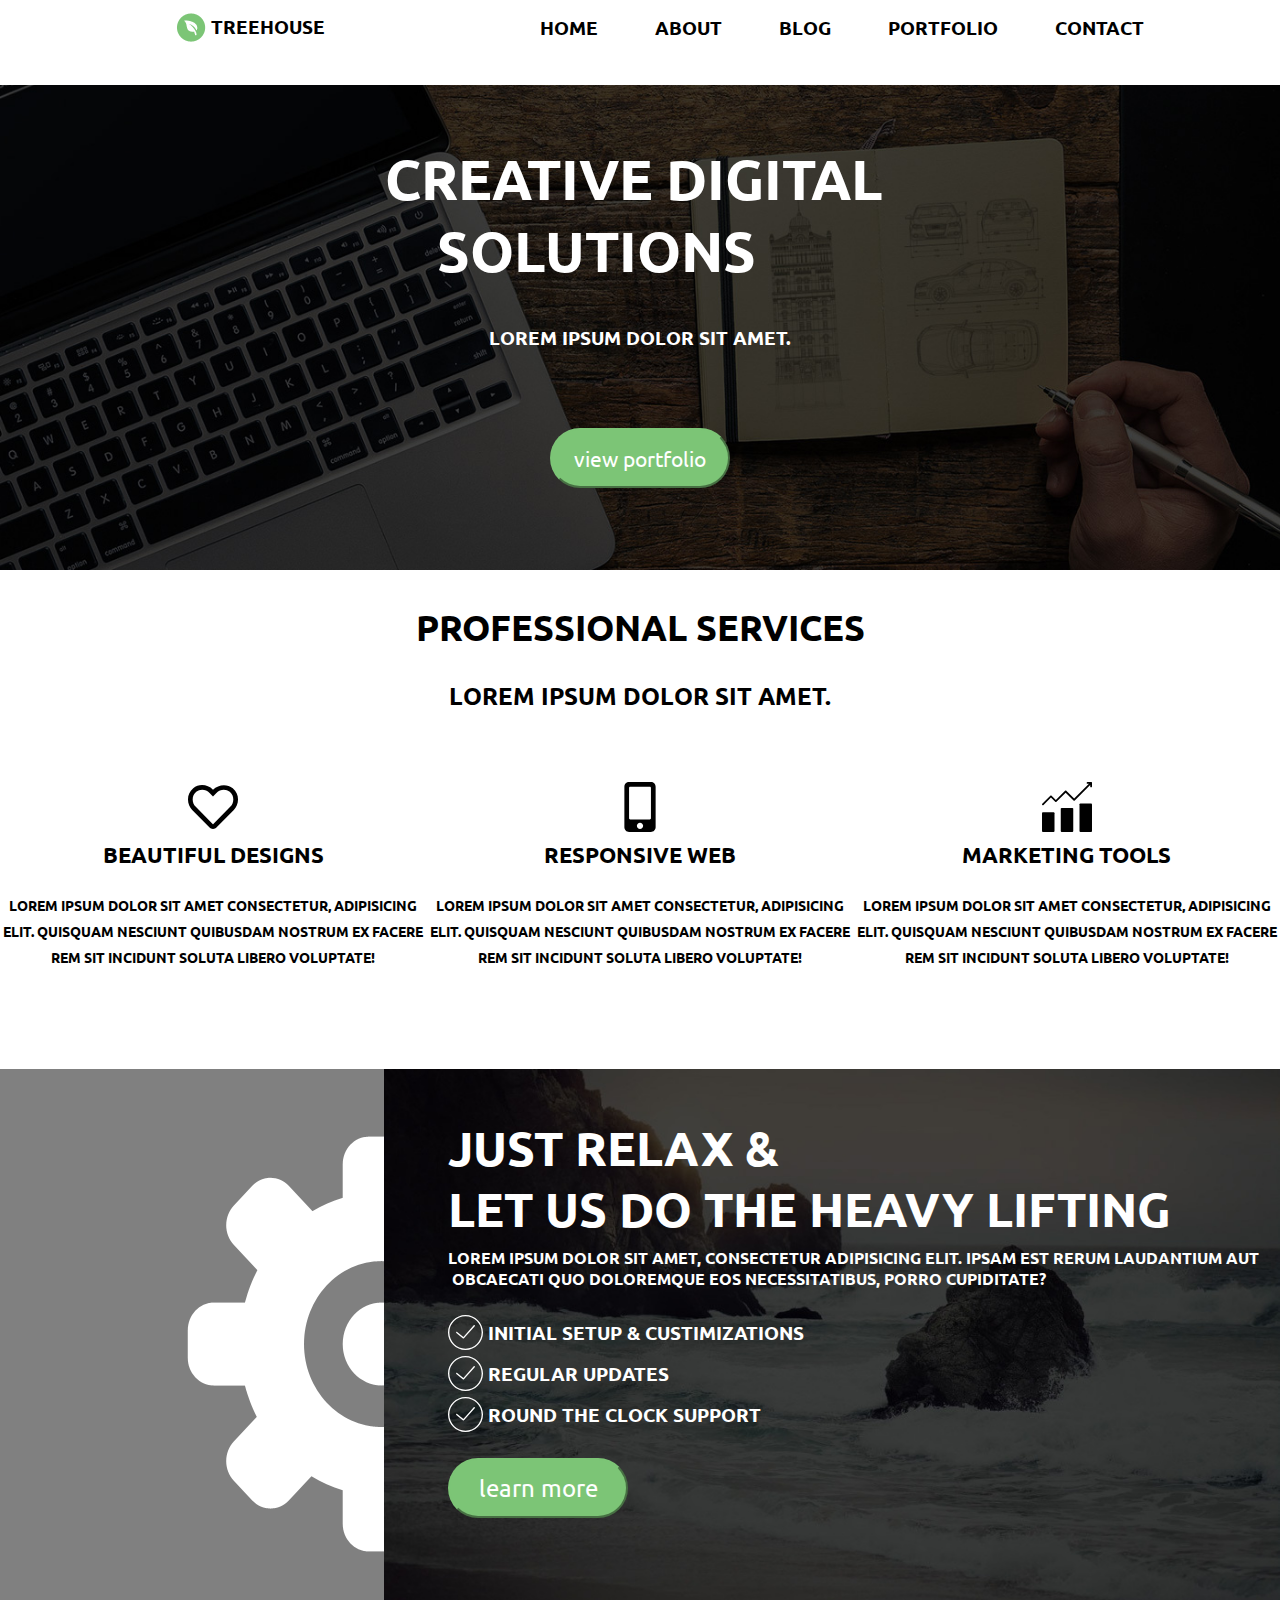
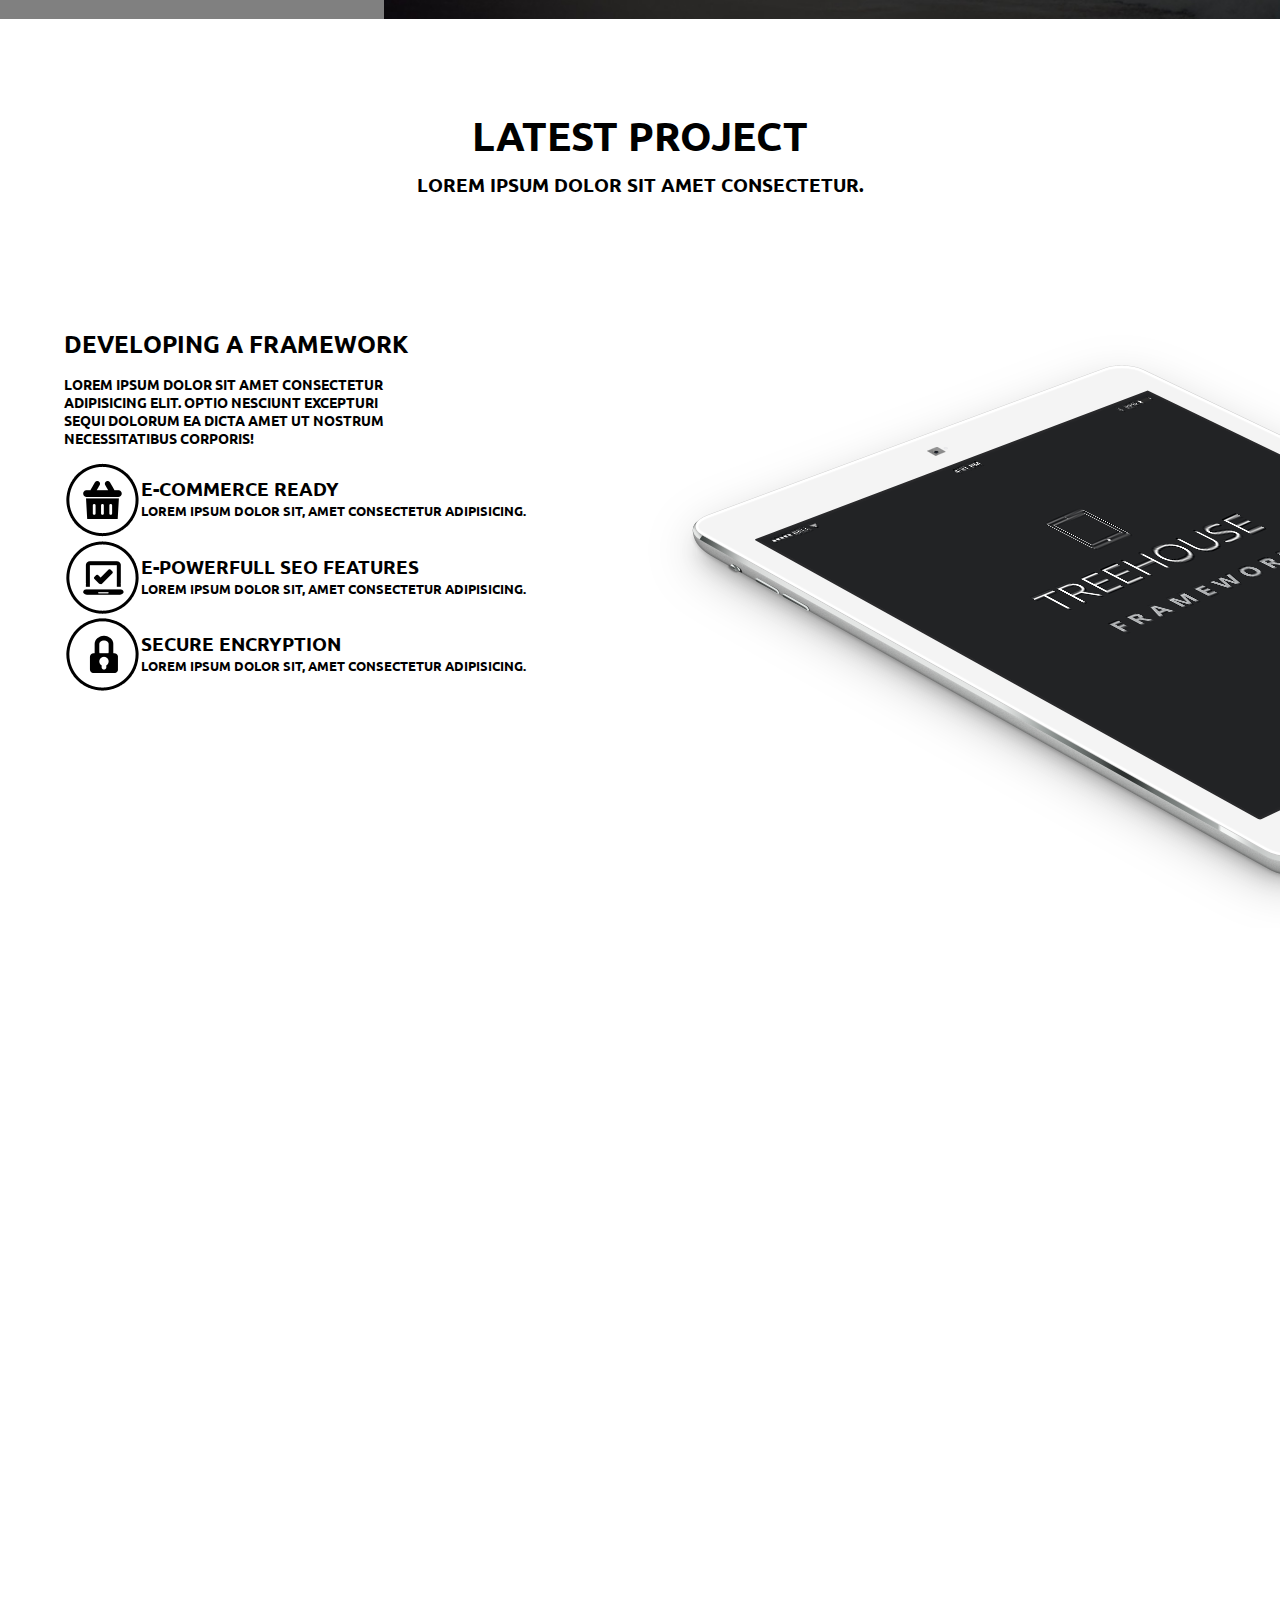
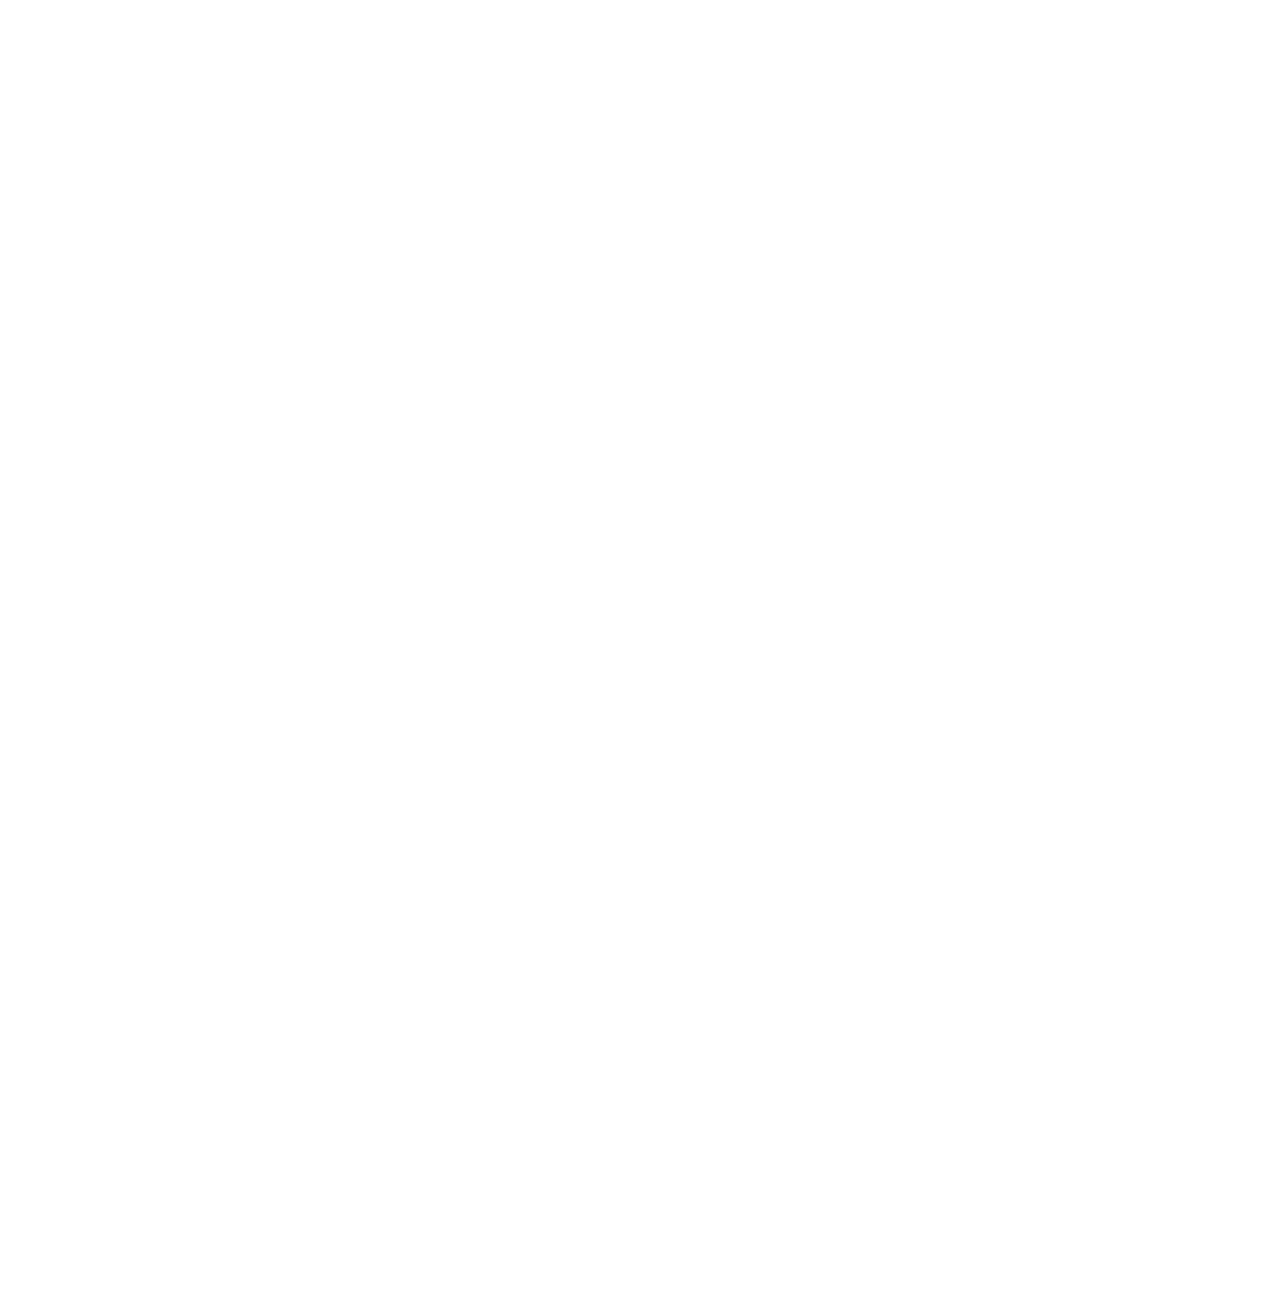
<file: index.html>
<!DOCTYPE html>
<html lang="en">

<head>

    <link href="https://fonts.googleapis.com/css?family=Ubuntu" rel="stylesheet">
    <link rel="icon" href="img/logo.png">
    <link rel="stylesheet" href="css/normalize.css">
    <link rel="stylesheet" href="css/styles.css">
    <meta charset="UTF-8">
    <meta name="viewport" content="width=device-width, initial-scale=1.0">
    <meta http-equiv="X-UA-Compatible" content="ie=edge">
    <title>Document</title>
</head>

<body>

    <header>
        <ul class="header_menu">
            <li class="header_menu_li"><a href="#" class="header_menu_a">
                    <img src="img/logo.png" alt="logo treehouse" class="header_menu_li_a_img">
                    <p class="header_menu_li_a_paragraph">treehouse</p>
                </a></li>
            <li class="header_menu_li"><a href="#" class="header_menu_a">home</a></li>
            <li class="header_menu_li"><a href="#" class="header_menu_a">about</a></li>
            <li class="header_menu_li"><a href="#" class="header_menu_a">blog</a></li>
            <li class="header_menu_li"><a href="#" class="header_menu_a">portfolio</a></li>
            <li class="header_menu_li"><a href="#" class="header_menu_a">contact</a></li>
        </ul>

        <div class="header_container_img">
            <img src="img/title_bg.jpg" alt="" class="header_main_img">
            <h1 class="header_container_img_title">
                <pre>creative digital 
    solutions</pre>
            </h1>
            <p class="header_container_img_paragraph">Lorem ipsum dolor sit amet.</p>
            <button class="header_container_img_button">view portfolio</button>
        </div>
    </header>
    <main>
        <div class="main_container_title">
            <h2 class="main_title">professional services</h2>
            <p class="main_title">Lorem ipsum dolor sit amet.</p>
        </div>
        <div class="main_container_about">
            <div class="main_container_about_content_heart">
                <img src="icons/heart-regular.svg" class="icon main_container_about_heart" alt="">
                <h3>beautiful designs</h3>
                <p class="main_container_about_paragraph">Lorem ipsum dolor sit amet consectetur, adipisicing elit.
                    Quisquam nesciunt quibusdam nostrum ex facere rem sit incidunt soluta libero voluptate!</p>
            </div>
            <div class="main_container_about_content_telephone">
                <img src="icons/mobile-alt-solid.svg" class="icon main_container_about_telephone" alt="">
                <h3>responsive web</h3>
                <p class="main_container_about_paragraph">Lorem ipsum dolor sit amet consectetur, adipisicing elit.
                    Quisquam nesciunt quibusdam nostrum ex facere rem sit incidunt soluta libero voluptate!</p>
            </div>
            <div class="main_container_about_content_marketing">
                <img src="icons/marketing.svg" class="icon main_container_about_marketing" alt="">
                <h3>marketing tools</h3>
                <p class="main_container_about_paragraph">Lorem ipsum dolor sit amet consectetur, adipisicing elit.
                    Quisquam nesciunt quibusdam nostrum ex facere rem sit incidunt soluta libero voluptate!</p>
            </div>
        </div>
        <div class="main_container_just">
            <div class="main_container_gear">
                <img src="img/gear.png" alt="" class="main_container_gear_img">
            </div>
            <div class="main_container_relax">
                <img src="img/relax_right_bg.jpg" alt="" class="main_container_relax_img">
                <div class="main_container_relax_info">
                    <pre class="main_container_relax_info_title">just relax &
let us do the heavy lifting </pre>
                    <pre class="main_container_relax_info_paragraph">Lorem ipsum dolor sit amet, consectetur adipisicing elit. Ipsam est rerum laudantium aut
 obcaecati quo doloremque eos necessitatibus, porro cupiditate?</pre>
                    <div class="main_container_relax_info_container_check">
                        <img src="icons/check-circle-regular.svg" class="check main_container_relax_info_check" alt="">
                        <p>initial setup & custimizations</p>
                    </div>
                    <div class="main_container_relax_info_container_check">
                        <img src="icons/check-circle-regular.svg" class="check main_container_relax_info_check" alt="">
                        <p>regular updates</p>
                    </div>
                    <div class="main_container_relax_info_container_check">
                        <img src="icons/check-circle-regular.svg" class="check main_container_relax_info_check" alt="">
                        <p>round the clock support</p>
                    </div>
                    <button class="main_container_relax_info_button">learn more</button>
                </div>

            </div>
        </div>
        <div class="main_container_project">
            <h3 class="main_container_project_title">latest project</h3>
            <p class="main_container_project_paragraph">Lorem ipsum dolor sit amet consectetur.</p>
        </div>
        <div class="main_container_developing">
            <div class="main_container_developing_info">
                <div class="main_container_developing_info_main">
                    <div class="main_container_developing_info_main_title">developing a framework</div>
                    <pre class="main_container_developing_info_main_paragraph">Lorem ipsum dolor sit amet consectetur
adipisicing elit. Optio nesciunt excepturi
sequi dolorum ea dicta amet ut nostrum
necessitatibus corporis!</pre>
                </div>
                <div class="main_container_developing_info_content">
                    <div class="main_container_developing_info_container_basket">
                        <img src="img/ic_basket.png" class="main_container_developing_info_container_basket_img" alt="">
                        <div class="main_container_developing_info_container_basket_content">
                            <div class="main_container_developing_info_container_basket_title">e-commerce ready</div>
                            <div class="main_container_developing_info_container_basket_paragraph">Lorem ipsum dolor
                                sit, amet consectetur adipisicing.</div>
                        </div>
                    </div>

                    <div class="main_container_developing_info_container_laptop">
                        <img src="img/ic_laptop.png" class="main_container_developing_info_container_laptop_img" alt="">
                        <div class="main_container_developing_info_container_laptop_content">
                            <div class="main_container_developing_info_container_laptop_title">e-powerfull seo features</div>
                            <div class="main_container_developing_info_container_laptop_paragraph">Lorem ipsum dolor
                                sit, amet consectetur adipisicing.</div>
                        </div>
                    </div>
                    <div class="main_container_developing_info_container_locked">
                        <img src="img/ic_locked.png" class="main_container_developing_info_container_locked_img" alt="">
                        <div class="main_container_developing_info_container_locked_content">
                            <div class="main_container_developing_info_container_locked_title">secure encryption</div>
                            <div class="main_container_developing_info_container_locked_paragraph">Lorem ipsum dolor
                                sit, amet consectetur adipisicing.</div>
                        </div>
                    </div>

                </div>
            </div>
            <div class="main_container_developing_img">
                <img src="img/isometric_iPad.png" class="main_container_developing_img_img" alt="">
            </div>
        </div>
    </main>


</body>

</html>
</file>
<file: css/styles.css>
.header_menu {
    width: 80%;
    position: relative;
    top: 10px;
    margin: 0 auto;
    display: flex;
    justify-content: space-around;
    align-items: center;
}

.header_menu_li:first-child {
    width: 30%;
    position: relative;
    top: -5px;
}

.header_menu_li_a_img {
    position: relative;
    top: 8px;
}

.header_container_img {
    position: relative;
    top: 50px;
}

.header_main_img {
    width: 100%;
}

.header_container_img_title {
    position: absolute;
    top: -5%;
    left: 50%;
    transform: translateX(-50%);
    color: #ffffff;
}

.header_container_img_paragraph {
    color: #fff;
    position: absolute;
    top: 45%;
    left: 50%;
    transform: translateX(-50%);
}

.header_container_img_button {
    position: absolute;
    top: 70%;
    left: 50%;
    transform: translateX(-50%);
    font-size: 1.3rem;
}

.main_container_title {
    text-align: center;
    position: relative;
    top: 50px;
    font-size: 1.5rem;
}

.main_container_about {
    width: 100%;
    position: relative;
    top: 100px;
    display: grid;
    grid-template-columns: repeat(3, 1fr);
    text-align: center;
}

.icon {
    width: 50px;
    height: 50px;
    position: relative;
    top: 20px;
}

.main_container_about_paragraph {
    font-size: .9rem;
}

.main_container_just {
    width: 100%;
    height: 550px;
    position: relative;
    top: 200px;
    display: flex;
}

.main_container_gear {
    background-color: gray;
    width: 30%;
    display: flex;
    justify-content: flex-end;
    align-items: center;
}

.main_container_relax {
    width: 70%;
}

.main_container_relax_img {
    width: 100%;
    height: 100%;
}

.main_container_relax_info {
    position: absolute;
    top: 0;
    left: 35%;
    color: #ffffff;
}

.main_container_relax_info_title {
    font-size: 3rem;
}

.main_container_relax_info_paragraph {
    font-size: 1rem;
    position: relative;
    top: -40px;
}

.check {
    width: 35px;
}

.main_container_relax_info_container_check {
    position: relative;
    top: -30px;
}

.main_container_relax_info_container_check p {
    position: relative;
    top: -10px;
}

.main_container_relax_info_button {
    position: relative;
    top: -10px;
}

.main_container_project {
    position: relative;
    top: 250px;
    text-align: center;
}

.main_container_project_title {
    font-size: 2.5rem;
}

.main_container_project_paragraph {
    position: relative;
    top: -30px;
}

.main_container_developing {
    display: flex;
    justify-content: space-around;
    position: relative;
    top: 350px;
    height: 600px;
    overflow: hidden;
}

.main_container_developing_img {
    width: 50%;
}

.main_container_developing_info {
    width: 50%;
    position: relative;
    left: 5%;
}

.main_container_developing_info_main_title {
    font-size: 1.5rem;
}

.main_container_developing_info_main_paragraph {
    font-size: 0.9rem;
    line-height: 18px;
}

.main_container_developing_info_container_basket, .main_container_developing_info_container_laptop, .main_container_developing_info_container_locked {
    display: flex;
}

.main_container_developing_info_container_basket_content,.main_container_developing_info_container_laptop_content, .main_container_developing_info_container_locked_content {
    position: relative; 
    top: 15px;
}

.main_container_developing_info_container_basket_paragraph, .main_container_developing_info_container_laptop_paragraph, .main_container_developing_info_container_locked_paragraph {
    font-size: .8rem;
}
</file>
